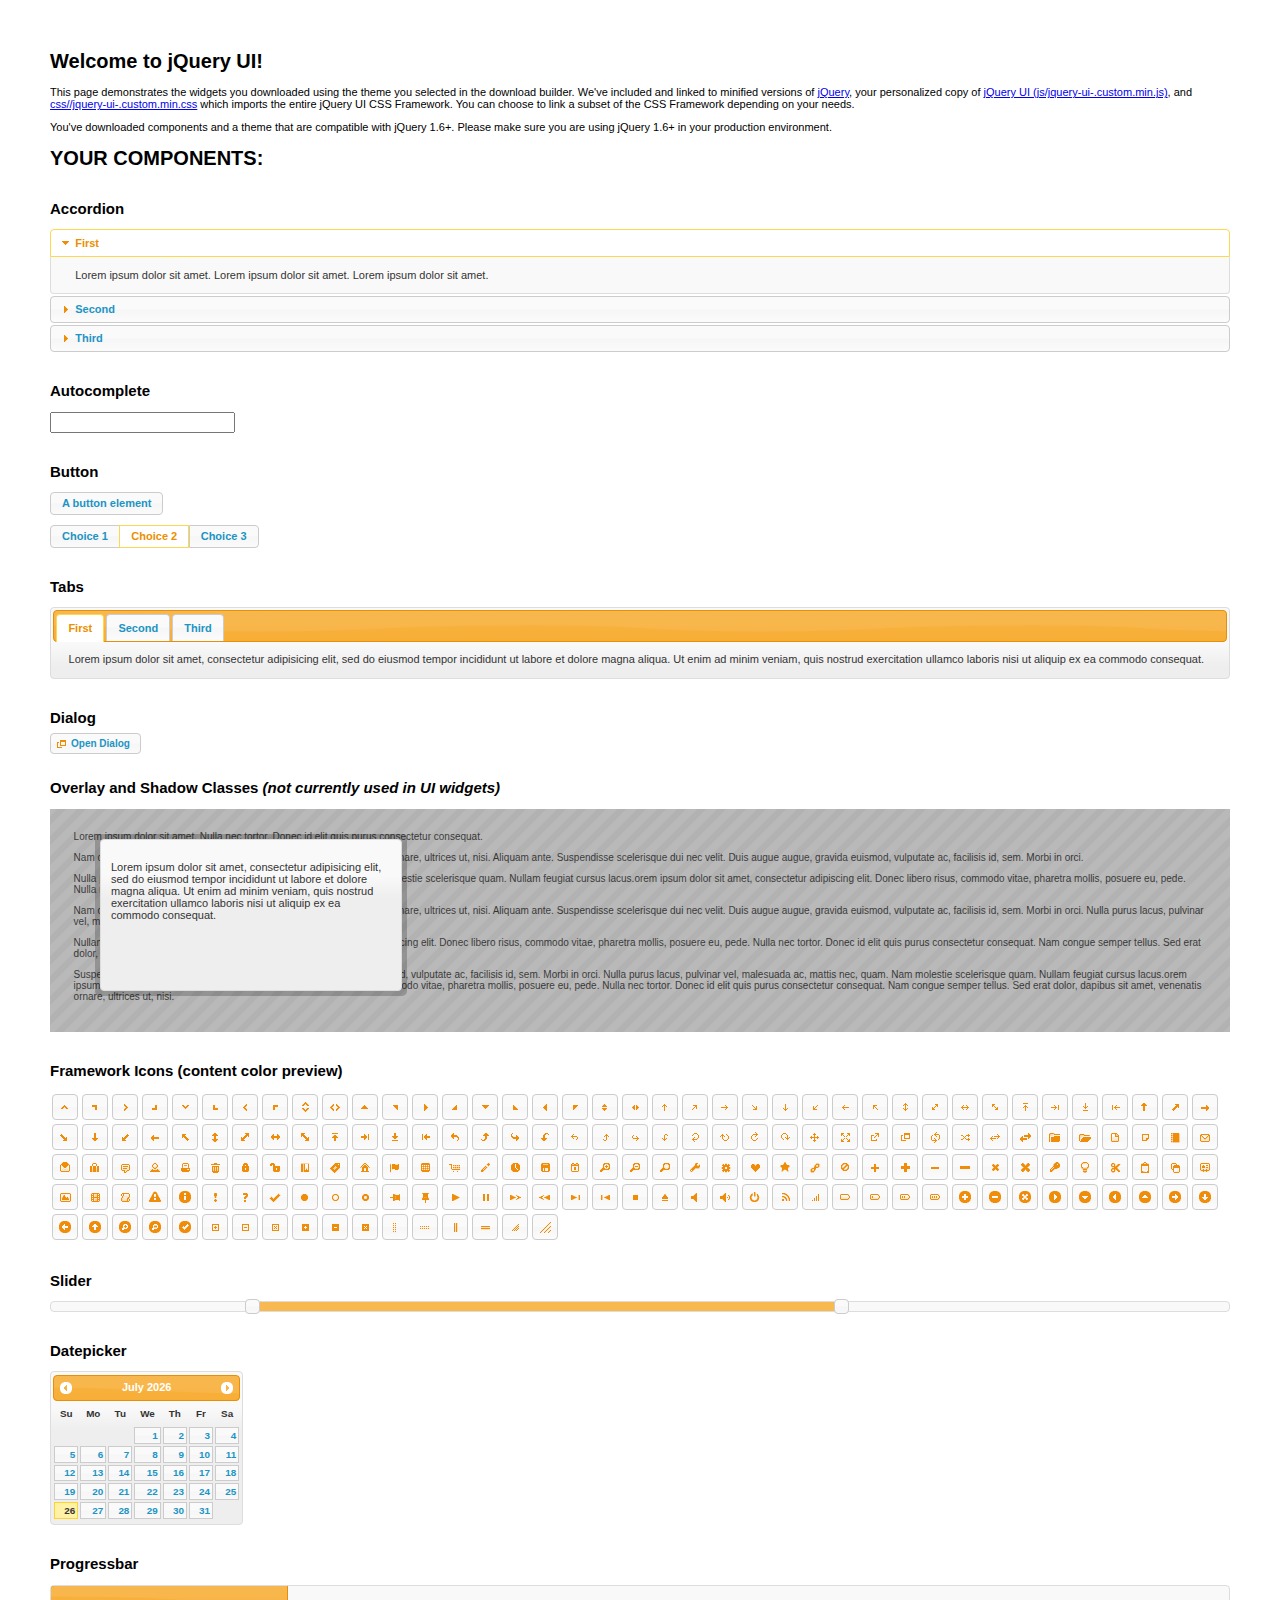
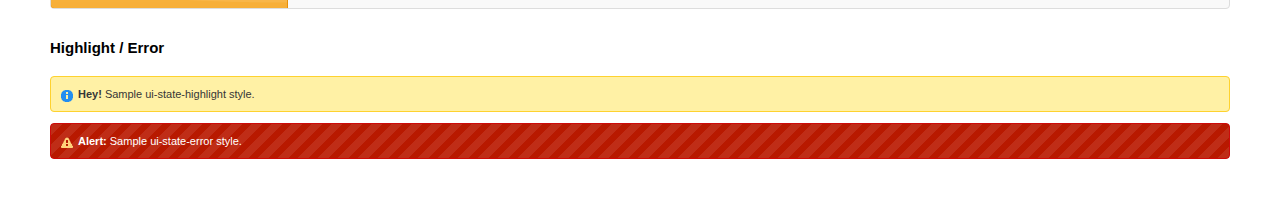
<file: jquery-ui-1.10.3.custom/index.html>
<!doctype html>
<html lang="us">
<head>
	<meta charset="utf-8">
	<title>jQuery UI Example Page</title>
	<link href="css/ui-lightness/jquery-ui-1.10.3.custom.css" rel="stylesheet">
	<script src="js/jquery-1.9.1.js"></script>
	<script src="js/jquery-ui-1.10.3.custom.js"></script>
	<script>
	$(function() {
		
		$( "#accordion" ).accordion();
		

		
		var availableTags = [
			"ActionScript",
			"AppleScript",
			"Asp",
			"BASIC",
			"C",
			"C++",
			"Clojure",
			"COBOL",
			"ColdFusion",
			"Erlang",
			"Fortran",
			"Groovy",
			"Haskell",
			"Java",
			"JavaScript",
			"Lisp",
			"Perl",
			"PHP",
			"Python",
			"Ruby",
			"Scala",
			"Scheme"
		];
		$( "#autocomplete" ).autocomplete({
			source: availableTags
		});
		

		
		$( "#button" ).button();
		$( "#radioset" ).buttonset();
		

		
		$( "#tabs" ).tabs();
		

		
		$( "#dialog" ).dialog({
			autoOpen: false,
			width: 400,
			buttons: [
				{
					text: "Ok",
					click: function() {
						$( this ).dialog( "close" );
					}
				},
				{
					text: "Cancel",
					click: function() {
						$( this ).dialog( "close" );
					}
				}
			]
		});

		// Link to open the dialog
		$( "#dialog-link" ).click(function( event ) {
			$( "#dialog" ).dialog( "open" );
			event.preventDefault();
		});
		

		
		$( "#datepicker" ).datepicker({
			inline: true
		});
		

		
		$( "#slider" ).slider({
			range: true,
			values: [ 17, 67 ]
		});
		

		
		$( "#progressbar" ).progressbar({
			value: 20
		});
		

		// Hover states on the static widgets
		$( "#dialog-link, #icons li" ).hover(
			function() {
				$( this ).addClass( "ui-state-hover" );
			},
			function() {
				$( this ).removeClass( "ui-state-hover" );
			}
		);
	});
	</script>
	<style>
	body{
		font: 62.5% "Trebuchet MS", sans-serif;
		margin: 50px;
	}
	.demoHeaders {
		margin-top: 2em;
	}
	#dialog-link {
		padding: .4em 1em .4em 20px;
		text-decoration: none;
		position: relative;
	}
	#dialog-link span.ui-icon {
		margin: 0 5px 0 0;
		position: absolute;
		left: .2em;
		top: 50%;
		margin-top: -8px;
	}
	#icons {
		margin: 0;
		padding: 0;
	}
	#icons li {
		margin: 2px;
		position: relative;
		padding: 4px 0;
		cursor: pointer;
		float: left;
		list-style: none;
	}
	#icons span.ui-icon {
		float: left;
		margin: 0 4px;
	}
	.fakewindowcontain .ui-widget-overlay {
		position: absolute;
	}
	</style>
</head>
<body>

<h1>Welcome to jQuery UI!</h1>

<div class="ui-widget">
	<p>This page demonstrates the widgets you downloaded using the theme you selected in the download builder. We've included and linked to minified versions of <a href="js/jquery-1.9.1.js">jQuery</a>, your personalized copy of <a href="js/jquery-ui-.custom.min.js">jQuery UI (js/jquery-ui-.custom.min.js)</a>, and <a href="css//jquery-ui-.custom.min.css">css//jquery-ui-.custom.min.css</a> which imports the entire jQuery UI CSS Framework. You can choose to link a subset of the CSS Framework depending on your needs. </p>
	<p>You've downloaded components and a theme that are compatible with jQuery 1.6+. Please make sure you are using jQuery 1.6+ in your production environment.</p>
</div>

<h1>YOUR COMPONENTS:</h1>


<!-- Accordion -->
<h2 class="demoHeaders">Accordion</h2>
<div id="accordion">
	<h3>First</h3>
	<div>Lorem ipsum dolor sit amet. Lorem ipsum dolor sit amet. Lorem ipsum dolor sit amet.</div>
	<h3>Second</h3>
	<div>Phasellus mattis tincidunt nibh.</div>
	<h3>Third</h3>
	<div>Nam dui erat, auctor a, dignissim quis.</div>
</div>



<!-- Autocomplete -->
<h2 class="demoHeaders">Autocomplete</h2>
<div>
	<input id="autocomplete" title="type &quot;a&quot;">
</div>



<!-- Button -->
<h2 class="demoHeaders">Button</h2>
<button id="button">A button element</button>
<form style="margin-top: 1em;">
	<div id="radioset">
		<input type="radio" id="radio1" name="radio"><label for="radio1">Choice 1</label>
		<input type="radio" id="radio2" name="radio" checked="checked"><label for="radio2">Choice 2</label>
		<input type="radio" id="radio3" name="radio"><label for="radio3">Choice 3</label>
	</div>
</form>



<!-- Tabs -->
<h2 class="demoHeaders">Tabs</h2>
<div id="tabs">
	<ul>
		<li><a href="#tabs-1">First</a></li>
		<li><a href="#tabs-2">Second</a></li>
		<li><a href="#tabs-3">Third</a></li>
	</ul>
	<div id="tabs-1">Lorem ipsum dolor sit amet, consectetur adipisicing elit, sed do eiusmod tempor incididunt ut labore et dolore magna aliqua. Ut enim ad minim veniam, quis nostrud exercitation ullamco laboris nisi ut aliquip ex ea commodo consequat.</div>
	<div id="tabs-2">Phasellus mattis tincidunt nibh. Cras orci urna, blandit id, pretium vel, aliquet ornare, felis. Maecenas scelerisque sem non nisl. Fusce sed lorem in enim dictum bibendum.</div>
	<div id="tabs-3">Nam dui erat, auctor a, dignissim quis, sollicitudin eu, felis. Pellentesque nisi urna, interdum eget, sagittis et, consequat vestibulum, lacus. Mauris porttitor ullamcorper augue.</div>
</div>



<!-- Dialog NOTE: Dialog is not generated by UI in this demo so it can be visually styled in themeroller-->
<h2 class="demoHeaders">Dialog</h2>
<p><a href="#" id="dialog-link" class="ui-state-default ui-corner-all"><span class="ui-icon ui-icon-newwin"></span>Open Dialog</a></p>

<h2 class="demoHeaders">Overlay and Shadow Classes <em>(not currently used in UI widgets)</em></h2>
<div style="position: relative; width: 96%; height: 200px; padding:1% 2%; overflow:hidden;" class="fakewindowcontain">
	<p>Lorem ipsum dolor sit amet,  Nulla nec tortor. Donec id elit quis purus consectetur consequat. </p><p>Nam congue semper tellus. Sed erat dolor, dapibus sit amet, venenatis ornare, ultrices ut, nisi. Aliquam ante. Suspendisse scelerisque dui nec velit. Duis augue augue, gravida euismod, vulputate ac, facilisis id, sem. Morbi in orci. </p><p>Nulla purus lacus, pulvinar vel, malesuada ac, mattis nec, quam. Nam molestie scelerisque quam. Nullam feugiat cursus lacus.orem ipsum dolor sit amet, consectetur adipiscing elit. Donec libero risus, commodo vitae, pharetra mollis, posuere eu, pede. Nulla nec tortor. Donec id elit quis purus consectetur consequat. </p><p>Nam congue semper tellus. Sed erat dolor, dapibus sit amet, venenatis ornare, ultrices ut, nisi. Aliquam ante. Suspendisse scelerisque dui nec velit. Duis augue augue, gravida euismod, vulputate ac, facilisis id, sem. Morbi in orci. Nulla purus lacus, pulvinar vel, malesuada ac, mattis nec, quam. Nam molestie scelerisque quam. </p><p>Nullam feugiat cursus lacus.orem ipsum dolor sit amet, consectetur adipiscing elit. Donec libero risus, commodo vitae, pharetra mollis, posuere eu, pede. Nulla nec tortor. Donec id elit quis purus consectetur consequat. Nam congue semper tellus. Sed erat dolor, dapibus sit amet, venenatis ornare, ultrices ut, nisi. Aliquam ante. </p><p>Suspendisse scelerisque dui nec velit. Duis augue augue, gravida euismod, vulputate ac, facilisis id, sem. Morbi in orci. Nulla purus lacus, pulvinar vel, malesuada ac, mattis nec, quam. Nam molestie scelerisque quam. Nullam feugiat cursus lacus.orem ipsum dolor sit amet, consectetur adipiscing elit. Donec libero risus, commodo vitae, pharetra mollis, posuere eu, pede. Nulla nec tortor. Donec id elit quis purus consectetur consequat. Nam congue semper tellus. Sed erat dolor, dapibus sit amet, venenatis ornare, ultrices ut, nisi. </p>

	<!-- ui-dialog -->
	<div class="ui-overlay"><div class="ui-widget-overlay"></div><div class="ui-widget-shadow ui-corner-all" style="width: 302px; height: 152px; position: absolute; left: 50px; top: 30px;"></div></div>
	<div style="position: absolute; width: 280px; height: 130px;left: 50px; top: 30px; padding: 10px;" class="ui-widget ui-widget-content ui-corner-all">
		<div class="ui-dialog-content ui-widget-content" style="background: none; border: 0;">
			<p>Lorem ipsum dolor sit amet, consectetur adipisicing elit, sed do eiusmod tempor incididunt ut labore et dolore magna aliqua. Ut enim ad minim veniam, quis nostrud exercitation ullamco laboris nisi ut aliquip ex ea commodo consequat.</p>
		</div>
	</div>

</div>

<!-- ui-dialog -->
<div id="dialog" title="Dialog Title">
	<p>Lorem ipsum dolor sit amet, consectetur adipisicing elit, sed do eiusmod tempor incididunt ut labore et dolore magna aliqua. Ut enim ad minim veniam, quis nostrud exercitation ullamco laboris nisi ut aliquip ex ea commodo consequat.</p>
</div>



<h2 class="demoHeaders">Framework Icons (content color preview)</h2>
<ul id="icons" class="ui-widget ui-helper-clearfix">
	<li class="ui-state-default ui-corner-all" title=".ui-icon-carat-1-n"><span class="ui-icon ui-icon-carat-1-n"></span></li>
	<li class="ui-state-default ui-corner-all" title=".ui-icon-carat-1-ne"><span class="ui-icon ui-icon-carat-1-ne"></span></li>
	<li class="ui-state-default ui-corner-all" title=".ui-icon-carat-1-e"><span class="ui-icon ui-icon-carat-1-e"></span></li>
	<li class="ui-state-default ui-corner-all" title=".ui-icon-carat-1-se"><span class="ui-icon ui-icon-carat-1-se"></span></li>
	<li class="ui-state-default ui-corner-all" title=".ui-icon-carat-1-s"><span class="ui-icon ui-icon-carat-1-s"></span></li>
	<li class="ui-state-default ui-corner-all" title=".ui-icon-carat-1-sw"><span class="ui-icon ui-icon-carat-1-sw"></span></li>
	<li class="ui-state-default ui-corner-all" title=".ui-icon-carat-1-w"><span class="ui-icon ui-icon-carat-1-w"></span></li>
	<li class="ui-state-default ui-corner-all" title=".ui-icon-carat-1-nw"><span class="ui-icon ui-icon-carat-1-nw"></span></li>
	<li class="ui-state-default ui-corner-all" title=".ui-icon-carat-2-n-s"><span class="ui-icon ui-icon-carat-2-n-s"></span></li>
	<li class="ui-state-default ui-corner-all" title=".ui-icon-carat-2-e-w"><span class="ui-icon ui-icon-carat-2-e-w"></span></li>
	<li class="ui-state-default ui-corner-all" title=".ui-icon-triangle-1-n"><span class="ui-icon ui-icon-triangle-1-n"></span></li>
	<li class="ui-state-default ui-corner-all" title=".ui-icon-triangle-1-ne"><span class="ui-icon ui-icon-triangle-1-ne"></span></li>
	<li class="ui-state-default ui-corner-all" title=".ui-icon-triangle-1-e"><span class="ui-icon ui-icon-triangle-1-e"></span></li>
	<li class="ui-state-default ui-corner-all" title=".ui-icon-triangle-1-se"><span class="ui-icon ui-icon-triangle-1-se"></span></li>
	<li class="ui-state-default ui-corner-all" title=".ui-icon-triangle-1-s"><span class="ui-icon ui-icon-triangle-1-s"></span></li>
	<li class="ui-state-default ui-corner-all" title=".ui-icon-triangle-1-sw"><span class="ui-icon ui-icon-triangle-1-sw"></span></li>
	<li class="ui-state-default ui-corner-all" title=".ui-icon-triangle-1-w"><span class="ui-icon ui-icon-triangle-1-w"></span></li>
	<li class="ui-state-default ui-corner-all" title=".ui-icon-triangle-1-nw"><span class="ui-icon ui-icon-triangle-1-nw"></span></li>
	<li class="ui-state-default ui-corner-all" title=".ui-icon-triangle-2-n-s"><span class="ui-icon ui-icon-triangle-2-n-s"></span></li>
	<li class="ui-state-default ui-corner-all" title=".ui-icon-triangle-2-e-w"><span class="ui-icon ui-icon-triangle-2-e-w"></span></li>
	<li class="ui-state-default ui-corner-all" title=".ui-icon-arrow-1-n"><span class="ui-icon ui-icon-arrow-1-n"></span></li>
	<li class="ui-state-default ui-corner-all" title=".ui-icon-arrow-1-ne"><span class="ui-icon ui-icon-arrow-1-ne"></span></li>
	<li class="ui-state-default ui-corner-all" title=".ui-icon-arrow-1-e"><span class="ui-icon ui-icon-arrow-1-e"></span></li>
	<li class="ui-state-default ui-corner-all" title=".ui-icon-arrow-1-se"><span class="ui-icon ui-icon-arrow-1-se"></span></li>
	<li class="ui-state-default ui-corner-all" title=".ui-icon-arrow-1-s"><span class="ui-icon ui-icon-arrow-1-s"></span></li>
	<li class="ui-state-default ui-corner-all" title=".ui-icon-arrow-1-sw"><span class="ui-icon ui-icon-arrow-1-sw"></span></li>
	<li class="ui-state-default ui-corner-all" title=".ui-icon-arrow-1-w"><span class="ui-icon ui-icon-arrow-1-w"></span></li>
	<li class="ui-state-default ui-corner-all" title=".ui-icon-arrow-1-nw"><span class="ui-icon ui-icon-arrow-1-nw"></span></li>
	<li class="ui-state-default ui-corner-all" title=".ui-icon-arrow-2-n-s"><span class="ui-icon ui-icon-arrow-2-n-s"></span></li>
	<li class="ui-state-default ui-corner-all" title=".ui-icon-arrow-2-ne-sw"><span class="ui-icon ui-icon-arrow-2-ne-sw"></span></li>
	<li class="ui-state-default ui-corner-all" title=".ui-icon-arrow-2-e-w"><span class="ui-icon ui-icon-arrow-2-e-w"></span></li>
	<li class="ui-state-default ui-corner-all" title=".ui-icon-arrow-2-se-nw"><span class="ui-icon ui-icon-arrow-2-se-nw"></span></li>
	<li class="ui-state-default ui-corner-all" title=".ui-icon-arrowstop-1-n"><span class="ui-icon ui-icon-arrowstop-1-n"></span></li>
	<li class="ui-state-default ui-corner-all" title=".ui-icon-arrowstop-1-e"><span class="ui-icon ui-icon-arrowstop-1-e"></span></li>
	<li class="ui-state-default ui-corner-all" title=".ui-icon-arrowstop-1-s"><span class="ui-icon ui-icon-arrowstop-1-s"></span></li>
	<li class="ui-state-default ui-corner-all" title=".ui-icon-arrowstop-1-w"><span class="ui-icon ui-icon-arrowstop-1-w"></span></li>
	<li class="ui-state-default ui-corner-all" title=".ui-icon-arrowthick-1-n"><span class="ui-icon ui-icon-arrowthick-1-n"></span></li>
	<li class="ui-state-default ui-corner-all" title=".ui-icon-arrowthick-1-ne"><span class="ui-icon ui-icon-arrowthick-1-ne"></span></li>
	<li class="ui-state-default ui-corner-all" title=".ui-icon-arrowthick-1-e"><span class="ui-icon ui-icon-arrowthick-1-e"></span></li>
	<li class="ui-state-default ui-corner-all" title=".ui-icon-arrowthick-1-se"><span class="ui-icon ui-icon-arrowthick-1-se"></span></li>
	<li class="ui-state-default ui-corner-all" title=".ui-icon-arrowthick-1-s"><span class="ui-icon ui-icon-arrowthick-1-s"></span></li>
	<li class="ui-state-default ui-corner-all" title=".ui-icon-arrowthick-1-sw"><span class="ui-icon ui-icon-arrowthick-1-sw"></span></li>
	<li class="ui-state-default ui-corner-all" title=".ui-icon-arrowthick-1-w"><span class="ui-icon ui-icon-arrowthick-1-w"></span></li>
	<li class="ui-state-default ui-corner-all" title=".ui-icon-arrowthick-1-nw"><span class="ui-icon ui-icon-arrowthick-1-nw"></span></li>
	<li class="ui-state-default ui-corner-all" title=".ui-icon-arrowthick-2-n-s"><span class="ui-icon ui-icon-arrowthick-2-n-s"></span></li>
	<li class="ui-state-default ui-corner-all" title=".ui-icon-arrowthick-2-ne-sw"><span class="ui-icon ui-icon-arrowthick-2-ne-sw"></span></li>
	<li class="ui-state-default ui-corner-all" title=".ui-icon-arrowthick-2-e-w"><span class="ui-icon ui-icon-arrowthick-2-e-w"></span></li>
	<li class="ui-state-default ui-corner-all" title=".ui-icon-arrowthick-2-se-nw"><span class="ui-icon ui-icon-arrowthick-2-se-nw"></span></li>
	<li class="ui-state-default ui-corner-all" title=".ui-icon-arrowthickstop-1-n"><span class="ui-icon ui-icon-arrowthickstop-1-n"></span></li>
	<li class="ui-state-default ui-corner-all" title=".ui-icon-arrowthickstop-1-e"><span class="ui-icon ui-icon-arrowthickstop-1-e"></span></li>
	<li class="ui-state-default ui-corner-all" title=".ui-icon-arrowthickstop-1-s"><span class="ui-icon ui-icon-arrowthickstop-1-s"></span></li>
	<li class="ui-state-default ui-corner-all" title=".ui-icon-arrowthickstop-1-w"><span class="ui-icon ui-icon-arrowthickstop-1-w"></span></li>
	<li class="ui-state-default ui-corner-all" title=".ui-icon-arrowreturnthick-1-w"><span class="ui-icon ui-icon-arrowreturnthick-1-w"></span></li>
	<li class="ui-state-default ui-corner-all" title=".ui-icon-arrowreturnthick-1-n"><span class="ui-icon ui-icon-arrowreturnthick-1-n"></span></li>
	<li class="ui-state-default ui-corner-all" title=".ui-icon-arrowreturnthick-1-e"><span class="ui-icon ui-icon-arrowreturnthick-1-e"></span></li>
	<li class="ui-state-default ui-corner-all" title=".ui-icon-arrowreturnthick-1-s"><span class="ui-icon ui-icon-arrowreturnthick-1-s"></span></li>
	<li class="ui-state-default ui-corner-all" title=".ui-icon-arrowreturn-1-w"><span class="ui-icon ui-icon-arrowreturn-1-w"></span></li>
	<li class="ui-state-default ui-corner-all" title=".ui-icon-arrowreturn-1-n"><span class="ui-icon ui-icon-arrowreturn-1-n"></span></li>
	<li class="ui-state-default ui-corner-all" title=".ui-icon-arrowreturn-1-e"><span class="ui-icon ui-icon-arrowreturn-1-e"></span></li>
	<li class="ui-state-default ui-corner-all" title=".ui-icon-arrowreturn-1-s"><span class="ui-icon ui-icon-arrowreturn-1-s"></span></li>
	<li class="ui-state-default ui-corner-all" title=".ui-icon-arrowrefresh-1-w"><span class="ui-icon ui-icon-arrowrefresh-1-w"></span></li>
	<li class="ui-state-default ui-corner-all" title=".ui-icon-arrowrefresh-1-n"><span class="ui-icon ui-icon-arrowrefresh-1-n"></span></li>
	<li class="ui-state-default ui-corner-all" title=".ui-icon-arrowrefresh-1-e"><span class="ui-icon ui-icon-arrowrefresh-1-e"></span></li>
	<li class="ui-state-default ui-corner-all" title=".ui-icon-arrowrefresh-1-s"><span class="ui-icon ui-icon-arrowrefresh-1-s"></span></li>
	<li class="ui-state-default ui-corner-all" title=".ui-icon-arrow-4"><span class="ui-icon ui-icon-arrow-4"></span></li>
	<li class="ui-state-default ui-corner-all" title=".ui-icon-arrow-4-diag"><span class="ui-icon ui-icon-arrow-4-diag"></span></li>
	<li class="ui-state-default ui-corner-all" title=".ui-icon-extlink"><span class="ui-icon ui-icon-extlink"></span></li>
	<li class="ui-state-default ui-corner-all" title=".ui-icon-newwin"><span class="ui-icon ui-icon-newwin"></span></li>
	<li class="ui-state-default ui-corner-all" title=".ui-icon-refresh"><span class="ui-icon ui-icon-refresh"></span></li>
	<li class="ui-state-default ui-corner-all" title=".ui-icon-shuffle"><span class="ui-icon ui-icon-shuffle"></span></li>
	<li class="ui-state-default ui-corner-all" title=".ui-icon-transfer-e-w"><span class="ui-icon ui-icon-transfer-e-w"></span></li>
	<li class="ui-state-default ui-corner-all" title=".ui-icon-transferthick-e-w"><span class="ui-icon ui-icon-transferthick-e-w"></span></li>
	<li class="ui-state-default ui-corner-all" title=".ui-icon-folder-collapsed"><span class="ui-icon ui-icon-folder-collapsed"></span></li>
	<li class="ui-state-default ui-corner-all" title=".ui-icon-folder-open"><span class="ui-icon ui-icon-folder-open"></span></li>
	<li class="ui-state-default ui-corner-all" title=".ui-icon-document"><span class="ui-icon ui-icon-document"></span></li>
	<li class="ui-state-default ui-corner-all" title=".ui-icon-document-b"><span class="ui-icon ui-icon-document-b"></span></li>
	<li class="ui-state-default ui-corner-all" title=".ui-icon-note"><span class="ui-icon ui-icon-note"></span></li>
	<li class="ui-state-default ui-corner-all" title=".ui-icon-mail-closed"><span class="ui-icon ui-icon-mail-closed"></span></li>
	<li class="ui-state-default ui-corner-all" title=".ui-icon-mail-open"><span class="ui-icon ui-icon-mail-open"></span></li>
	<li class="ui-state-default ui-corner-all" title=".ui-icon-suitcase"><span class="ui-icon ui-icon-suitcase"></span></li>
	<li class="ui-state-default ui-corner-all" title=".ui-icon-comment"><span class="ui-icon ui-icon-comment"></span></li>
	<li class="ui-state-default ui-corner-all" title=".ui-icon-person"><span class="ui-icon ui-icon-person"></span></li>
	<li class="ui-state-default ui-corner-all" title=".ui-icon-print"><span class="ui-icon ui-icon-print"></span></li>
	<li class="ui-state-default ui-corner-all" title=".ui-icon-trash"><span class="ui-icon ui-icon-trash"></span></li>
	<li class="ui-state-default ui-corner-all" title=".ui-icon-locked"><span class="ui-icon ui-icon-locked"></span></li>
	<li class="ui-state-default ui-corner-all" title=".ui-icon-unlocked"><span class="ui-icon ui-icon-unlocked"></span></li>
	<li class="ui-state-default ui-corner-all" title=".ui-icon-bookmark"><span class="ui-icon ui-icon-bookmark"></span></li>
	<li class="ui-state-default ui-corner-all" title=".ui-icon-tag"><span class="ui-icon ui-icon-tag"></span></li>
	<li class="ui-state-default ui-corner-all" title=".ui-icon-home"><span class="ui-icon ui-icon-home"></span></li>
	<li class="ui-state-default ui-corner-all" title=".ui-icon-flag"><span class="ui-icon ui-icon-flag"></span></li>
	<li class="ui-state-default ui-corner-all" title=".ui-icon-calculator"><span class="ui-icon ui-icon-calculator"></span></li>
	<li class="ui-state-default ui-corner-all" title=".ui-icon-cart"><span class="ui-icon ui-icon-cart"></span></li>
	<li class="ui-state-default ui-corner-all" title=".ui-icon-pencil"><span class="ui-icon ui-icon-pencil"></span></li>
	<li class="ui-state-default ui-corner-all" title=".ui-icon-clock"><span class="ui-icon ui-icon-clock"></span></li>
	<li class="ui-state-default ui-corner-all" title=".ui-icon-disk"><span class="ui-icon ui-icon-disk"></span></li>
	<li class="ui-state-default ui-corner-all" title=".ui-icon-calendar"><span class="ui-icon ui-icon-calendar"></span></li>
	<li class="ui-state-default ui-corner-all" title=".ui-icon-zoomin"><span class="ui-icon ui-icon-zoomin"></span></li>
	<li class="ui-state-default ui-corner-all" title=".ui-icon-zoomout"><span class="ui-icon ui-icon-zoomout"></span></li>
	<li class="ui-state-default ui-corner-all" title=".ui-icon-search"><span class="ui-icon ui-icon-search"></span></li>
	<li class="ui-state-default ui-corner-all" title=".ui-icon-wrench"><span class="ui-icon ui-icon-wrench"></span></li>
	<li class="ui-state-default ui-corner-all" title=".ui-icon-gear"><span class="ui-icon ui-icon-gear"></span></li>
	<li class="ui-state-default ui-corner-all" title=".ui-icon-heart"><span class="ui-icon ui-icon-heart"></span></li>
	<li class="ui-state-default ui-corner-all" title=".ui-icon-star"><span class="ui-icon ui-icon-star"></span></li>
	<li class="ui-state-default ui-corner-all" title=".ui-icon-link"><span class="ui-icon ui-icon-link"></span></li>
	<li class="ui-state-default ui-corner-all" title=".ui-icon-cancel"><span class="ui-icon ui-icon-cancel"></span></li>
	<li class="ui-state-default ui-corner-all" title=".ui-icon-plus"><span class="ui-icon ui-icon-plus"></span></li>
	<li class="ui-state-default ui-corner-all" title=".ui-icon-plusthick"><span class="ui-icon ui-icon-plusthick"></span></li>
	<li class="ui-state-default ui-corner-all" title=".ui-icon-minus"><span class="ui-icon ui-icon-minus"></span></li>
	<li class="ui-state-default ui-corner-all" title=".ui-icon-minusthick"><span class="ui-icon ui-icon-minusthick"></span></li>
	<li class="ui-state-default ui-corner-all" title=".ui-icon-close"><span class="ui-icon ui-icon-close"></span></li>
	<li class="ui-state-default ui-corner-all" title=".ui-icon-closethick"><span class="ui-icon ui-icon-closethick"></span></li>
	<li class="ui-state-default ui-corner-all" title=".ui-icon-key"><span class="ui-icon ui-icon-key"></span></li>
	<li class="ui-state-default ui-corner-all" title=".ui-icon-lightbulb"><span class="ui-icon ui-icon-lightbulb"></span></li>
	<li class="ui-state-default ui-corner-all" title=".ui-icon-scissors"><span class="ui-icon ui-icon-scissors"></span></li>
	<li class="ui-state-default ui-corner-all" title=".ui-icon-clipboard"><span class="ui-icon ui-icon-clipboard"></span></li>
	<li class="ui-state-default ui-corner-all" title=".ui-icon-copy"><span class="ui-icon ui-icon-copy"></span></li>
	<li class="ui-state-default ui-corner-all" title=".ui-icon-contact"><span class="ui-icon ui-icon-contact"></span></li>
	<li class="ui-state-default ui-corner-all" title=".ui-icon-image"><span class="ui-icon ui-icon-image"></span></li>
	<li class="ui-state-default ui-corner-all" title=".ui-icon-video"><span class="ui-icon ui-icon-video"></span></li>
	<li class="ui-state-default ui-corner-all" title=".ui-icon-script"><span class="ui-icon ui-icon-script"></span></li>
	<li class="ui-state-default ui-corner-all" title=".ui-icon-alert"><span class="ui-icon ui-icon-alert"></span></li>
	<li class="ui-state-default ui-corner-all" title=".ui-icon-info"><span class="ui-icon ui-icon-info"></span></li>
	<li class="ui-state-default ui-corner-all" title=".ui-icon-notice"><span class="ui-icon ui-icon-notice"></span></li>
	<li class="ui-state-default ui-corner-all" title=".ui-icon-help"><span class="ui-icon ui-icon-help"></span></li>
	<li class="ui-state-default ui-corner-all" title=".ui-icon-check"><span class="ui-icon ui-icon-check"></span></li>
	<li class="ui-state-default ui-corner-all" title=".ui-icon-bullet"><span class="ui-icon ui-icon-bullet"></span></li>
	<li class="ui-state-default ui-corner-all" title=".ui-icon-radio-off"><span class="ui-icon ui-icon-radio-off"></span></li>
	<li class="ui-state-default ui-corner-all" title=".ui-icon-radio-on"><span class="ui-icon ui-icon-radio-on"></span></li>
	<li class="ui-state-default ui-corner-all" title=".ui-icon-pin-w"><span class="ui-icon ui-icon-pin-w"></span></li>
	<li class="ui-state-default ui-corner-all" title=".ui-icon-pin-s"><span class="ui-icon ui-icon-pin-s"></span></li>
	<li class="ui-state-default ui-corner-all" title=".ui-icon-play"><span class="ui-icon ui-icon-play"></span></li>
	<li class="ui-state-default ui-corner-all" title=".ui-icon-pause"><span class="ui-icon ui-icon-pause"></span></li>
	<li class="ui-state-default ui-corner-all" title=".ui-icon-seek-next"><span class="ui-icon ui-icon-seek-next"></span></li>
	<li class="ui-state-default ui-corner-all" title=".ui-icon-seek-prev"><span class="ui-icon ui-icon-seek-prev"></span></li>
	<li class="ui-state-default ui-corner-all" title=".ui-icon-seek-end"><span class="ui-icon ui-icon-seek-end"></span></li>
	<li class="ui-state-default ui-corner-all" title=".ui-icon-seek-first"><span class="ui-icon ui-icon-seek-first"></span></li>
	<li class="ui-state-default ui-corner-all" title=".ui-icon-stop"><span class="ui-icon ui-icon-stop"></span></li>
	<li class="ui-state-default ui-corner-all" title=".ui-icon-eject"><span class="ui-icon ui-icon-eject"></span></li>
	<li class="ui-state-default ui-corner-all" title=".ui-icon-volume-off"><span class="ui-icon ui-icon-volume-off"></span></li>
	<li class="ui-state-default ui-corner-all" title=".ui-icon-volume-on"><span class="ui-icon ui-icon-volume-on"></span></li>
	<li class="ui-state-default ui-corner-all" title=".ui-icon-power"><span class="ui-icon ui-icon-power"></span></li>
	<li class="ui-state-default ui-corner-all" title=".ui-icon-signal-diag"><span class="ui-icon ui-icon-signal-diag"></span></li>
	<li class="ui-state-default ui-corner-all" title=".ui-icon-signal"><span class="ui-icon ui-icon-signal"></span></li>
	<li class="ui-state-default ui-corner-all" title=".ui-icon-battery-0"><span class="ui-icon ui-icon-battery-0"></span></li>
	<li class="ui-state-default ui-corner-all" title=".ui-icon-battery-1"><span class="ui-icon ui-icon-battery-1"></span></li>
	<li class="ui-state-default ui-corner-all" title=".ui-icon-battery-2"><span class="ui-icon ui-icon-battery-2"></span></li>
	<li class="ui-state-default ui-corner-all" title=".ui-icon-battery-3"><span class="ui-icon ui-icon-battery-3"></span></li>
	<li class="ui-state-default ui-corner-all" title=".ui-icon-circle-plus"><span class="ui-icon ui-icon-circle-plus"></span></li>
	<li class="ui-state-default ui-corner-all" title=".ui-icon-circle-minus"><span class="ui-icon ui-icon-circle-minus"></span></li>
	<li class="ui-state-default ui-corner-all" title=".ui-icon-circle-close"><span class="ui-icon ui-icon-circle-close"></span></li>
	<li class="ui-state-default ui-corner-all" title=".ui-icon-circle-triangle-e"><span class="ui-icon ui-icon-circle-triangle-e"></span></li>
	<li class="ui-state-default ui-corner-all" title=".ui-icon-circle-triangle-s"><span class="ui-icon ui-icon-circle-triangle-s"></span></li>
	<li class="ui-state-default ui-corner-all" title=".ui-icon-circle-triangle-w"><span class="ui-icon ui-icon-circle-triangle-w"></span></li>
	<li class="ui-state-default ui-corner-all" title=".ui-icon-circle-triangle-n"><span class="ui-icon ui-icon-circle-triangle-n"></span></li>
	<li class="ui-state-default ui-corner-all" title=".ui-icon-circle-arrow-e"><span class="ui-icon ui-icon-circle-arrow-e"></span></li>
	<li class="ui-state-default ui-corner-all" title=".ui-icon-circle-arrow-s"><span class="ui-icon ui-icon-circle-arrow-s"></span></li>
	<li class="ui-state-default ui-corner-all" title=".ui-icon-circle-arrow-w"><span class="ui-icon ui-icon-circle-arrow-w"></span></li>
	<li class="ui-state-default ui-corner-all" title=".ui-icon-circle-arrow-n"><span class="ui-icon ui-icon-circle-arrow-n"></span></li>
	<li class="ui-state-default ui-corner-all" title=".ui-icon-circle-zoomin"><span class="ui-icon ui-icon-circle-zoomin"></span></li>
	<li class="ui-state-default ui-corner-all" title=".ui-icon-circle-zoomout"><span class="ui-icon ui-icon-circle-zoomout"></span></li>
	<li class="ui-state-default ui-corner-all" title=".ui-icon-circle-check"><span class="ui-icon ui-icon-circle-check"></span></li>
	<li class="ui-state-default ui-corner-all" title=".ui-icon-circlesmall-plus"><span class="ui-icon ui-icon-circlesmall-plus"></span></li>
	<li class="ui-state-default ui-corner-all" title=".ui-icon-circlesmall-minus"><span class="ui-icon ui-icon-circlesmall-minus"></span></li>
	<li class="ui-state-default ui-corner-all" title=".ui-icon-circlesmall-close"><span class="ui-icon ui-icon-circlesmall-close"></span></li>
	<li class="ui-state-default ui-corner-all" title=".ui-icon-squaresmall-plus"><span class="ui-icon ui-icon-squaresmall-plus"></span></li>
	<li class="ui-state-default ui-corner-all" title=".ui-icon-squaresmall-minus"><span class="ui-icon ui-icon-squaresmall-minus"></span></li>
	<li class="ui-state-default ui-corner-all" title=".ui-icon-squaresmall-close"><span class="ui-icon ui-icon-squaresmall-close"></span></li>
	<li class="ui-state-default ui-corner-all" title=".ui-icon-grip-dotted-vertical"><span class="ui-icon ui-icon-grip-dotted-vertical"></span></li>
	<li class="ui-state-default ui-corner-all" title=".ui-icon-grip-dotted-horizontal"><span class="ui-icon ui-icon-grip-dotted-horizontal"></span></li>
	<li class="ui-state-default ui-corner-all" title=".ui-icon-grip-solid-vertical"><span class="ui-icon ui-icon-grip-solid-vertical"></span></li>
	<li class="ui-state-default ui-corner-all" title=".ui-icon-grip-solid-horizontal"><span class="ui-icon ui-icon-grip-solid-horizontal"></span></li>
	<li class="ui-state-default ui-corner-all" title=".ui-icon-gripsmall-diagonal-se"><span class="ui-icon ui-icon-gripsmall-diagonal-se"></span></li>
	<li class="ui-state-default ui-corner-all" title=".ui-icon-grip-diagonal-se"><span class="ui-icon ui-icon-grip-diagonal-se"></span></li>
</ul>


<!-- Slider -->
<h2 class="demoHeaders">Slider</h2>
<div id="slider"></div>



<!-- Datepicker -->
<h2 class="demoHeaders">Datepicker</h2>
<div id="datepicker"></div>



<!-- Progressbar -->
<h2 class="demoHeaders">Progressbar</h2>
<div id="progressbar"></div>


<!-- Highlight / Error -->
<h2 class="demoHeaders">Highlight / Error</h2>
<div class="ui-widget">
	<div class="ui-state-highlight ui-corner-all" style="margin-top: 20px; padding: 0 .7em;">
		<p><span class="ui-icon ui-icon-info" style="float: left; margin-right: .3em;"></span>
		<strong>Hey!</strong> Sample ui-state-highlight style.</p>
	</div>
</div>
<br>
<div class="ui-widget">
	<div class="ui-state-error ui-corner-all" style="padding: 0 .7em;">
		<p><span class="ui-icon ui-icon-alert" style="float: left; margin-right: .3em;"></span>
		<strong>Alert:</strong> Sample ui-state-error style.</p>
	</div>
</div>

</body>
</html>
</file>
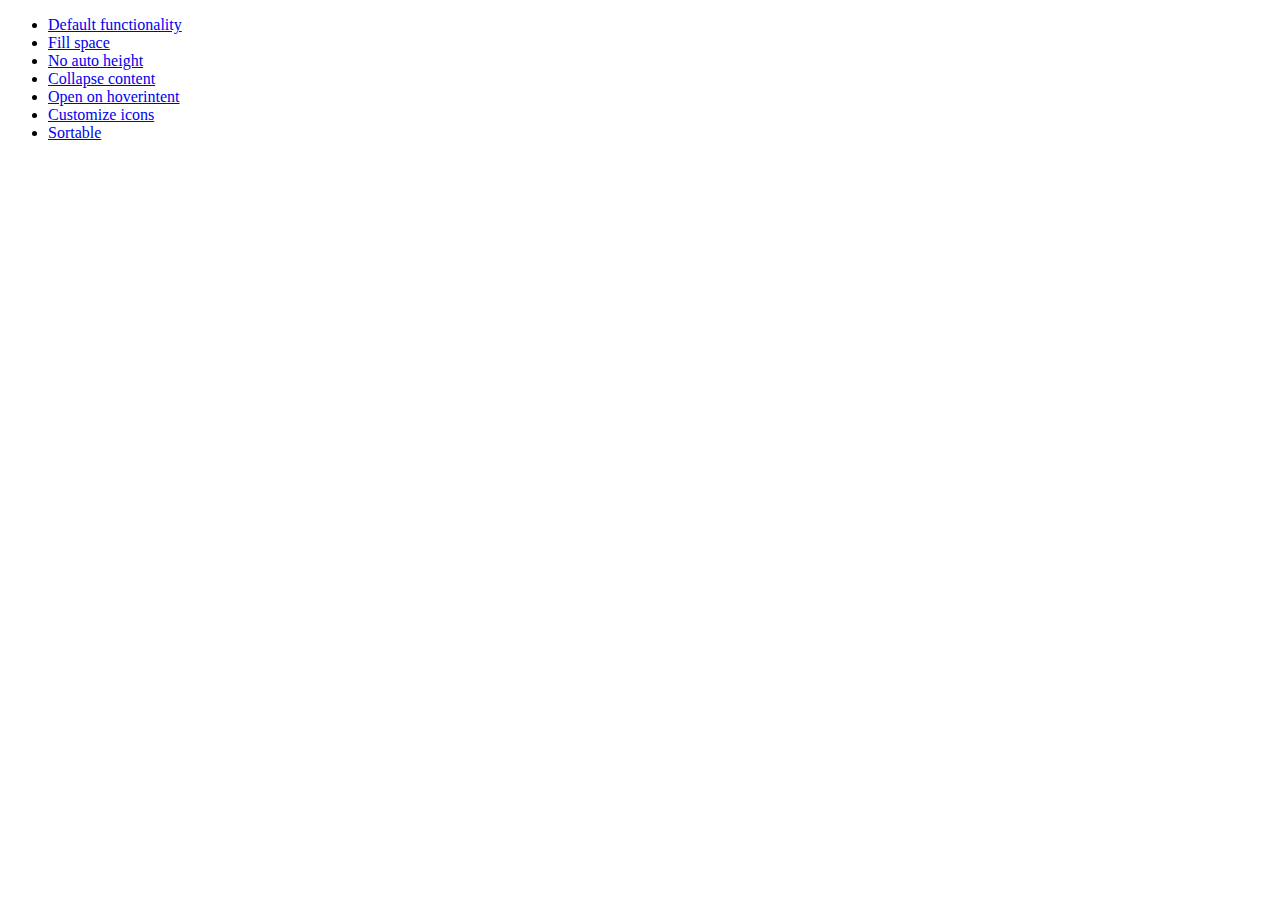
<file: jquery-ui-1.10.3.custom/development-bundle/demos/accordion/index.html>
<!doctype html>
<html lang="en">
<head>
	<meta charset="utf-8">
	<title>jQuery UI Accordion Demos</title>
</head>
<body>

<ul>
	<li><a href="default.html">Default functionality</a></li>
	<li><a href="fillspace.html">Fill space</a></li>
	<li><a href="no-auto-height.html">No auto height</a></li>
	<li><a href="collapsible.html">Collapse content</a></li>
	<li><a href="hoverintent.html">Open on hoverintent</a></li>
	<li><a href="custom-icons.html">Customize icons</a></li>
	<li><a href="sortable.html">Sortable</a></li>
</ul>

</body>
</html>
</file>
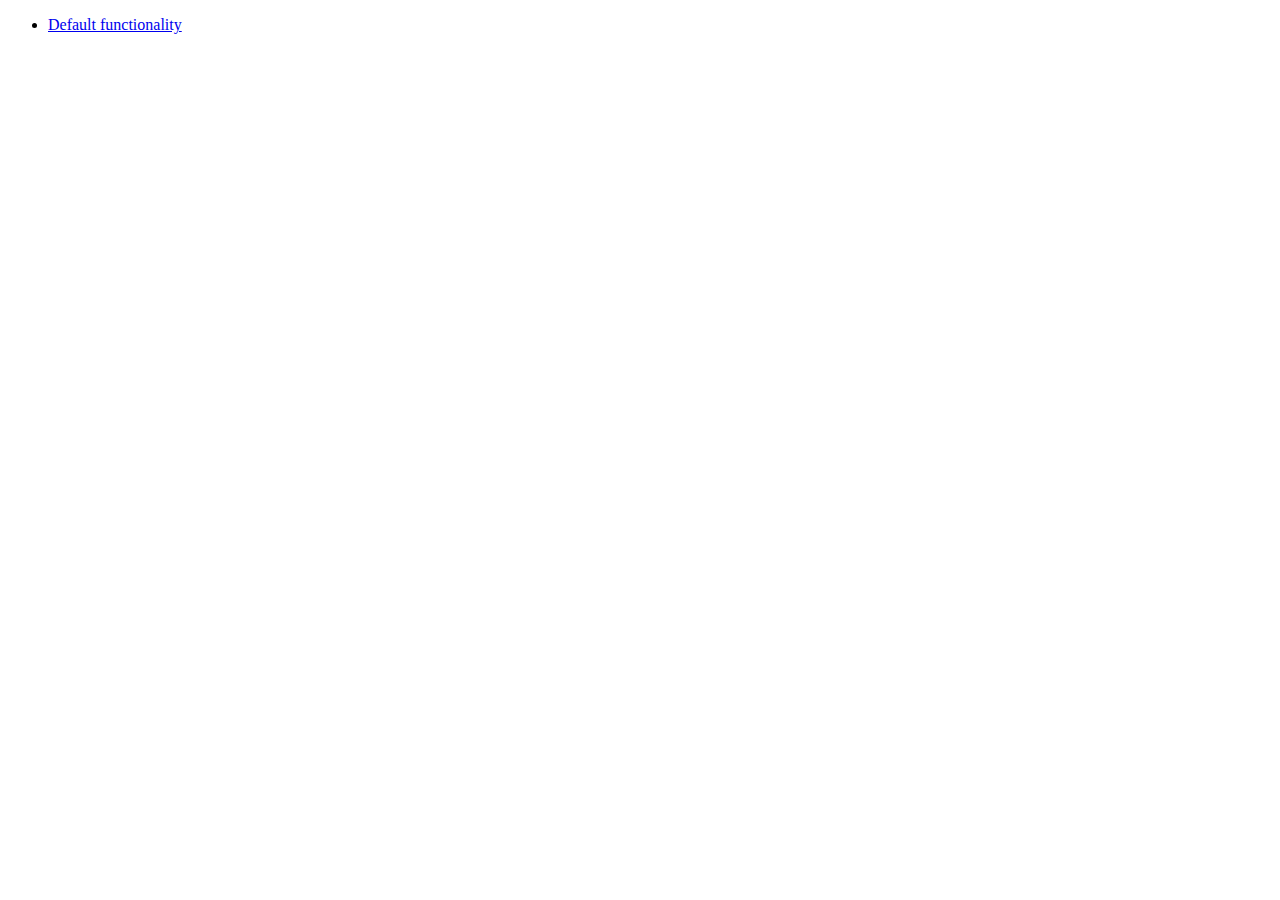
<file: jquery-ui-1.10.3.custom/development-bundle/demos/addClass/index.html>
<!doctype html>
<html lang="en">
<head>
	<meta charset="utf-8">
	<title>jQuery UI Effects Demos</title>
</head>
<body>

<ul>
	<li><a href="default.html">Default functionality</a></li>
</ul>

</body>
</html>
</file>
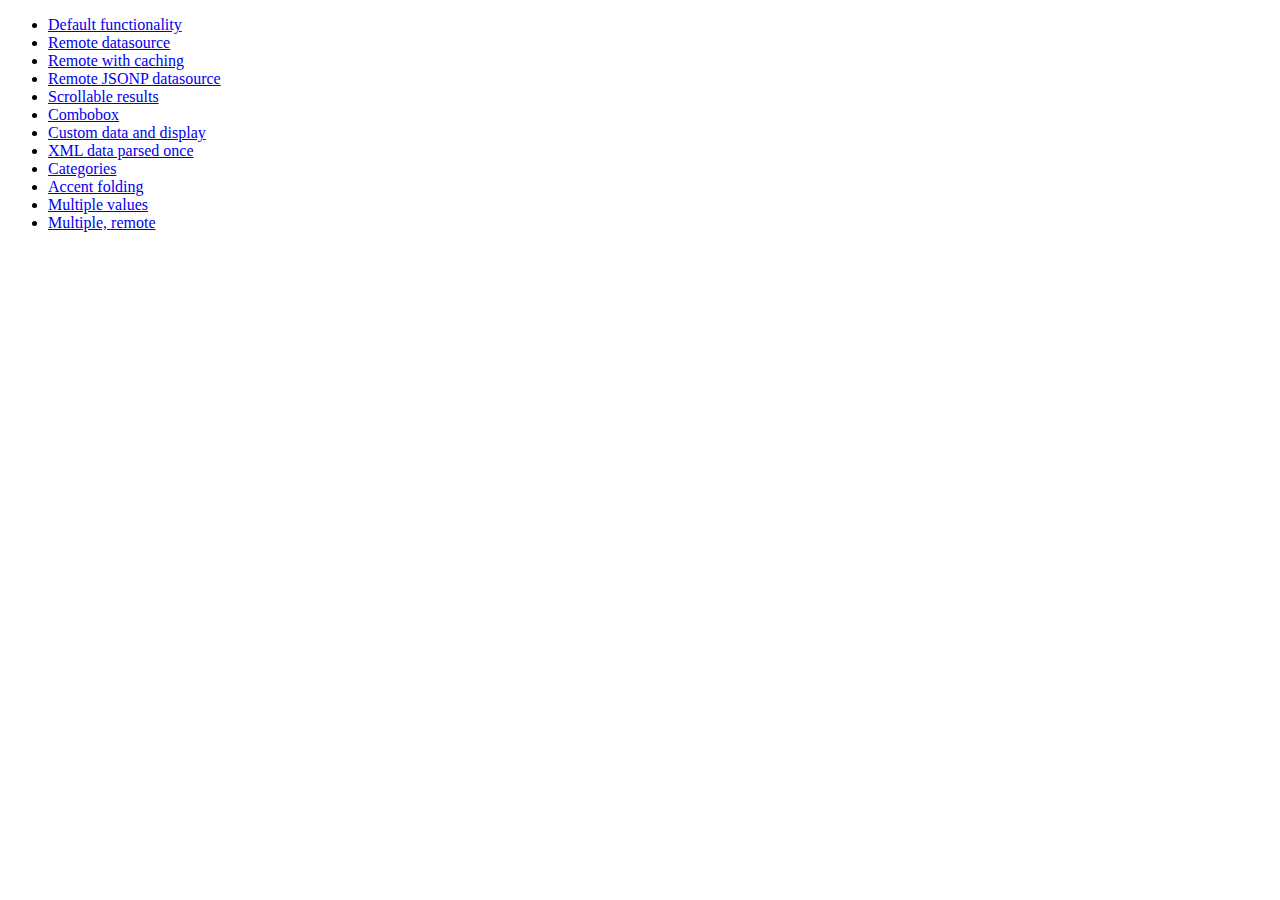
<file: jquery-ui-1.10.3.custom/development-bundle/demos/autocomplete/index.html>
<!doctype html>
<html lang="en">
<head>
	<meta charset="utf-8">
	<title>jQuery UI Autocomplete Demos</title>
</head>
<body>

<ul>
	<li><a href="default.html">Default functionality</a></li>
	<li><a href="remote.html">Remote datasource</a></li>
	<li><a href="remote-with-cache.html">Remote with caching</a></li>
	<li><a href="remote-jsonp.html">Remote JSONP datasource</a></li>
	<li><a href="maxheight.html">Scrollable results</a></li>
	<li><a href="combobox.html">Combobox</a></li>
	<li><a href="custom-data.html">Custom data and display</a></li>
	<li><a href="xml.html">XML data parsed once</a></li>
	<li><a href="categories.html">Categories</a></li>
	<li><a href="folding.html">Accent folding</a></li>
	<li><a href="multiple.html">Multiple values</a></li>
	<li><a href="multiple-remote.html">Multiple, remote</a></li>
</ul>

</body>
</html>
</file>
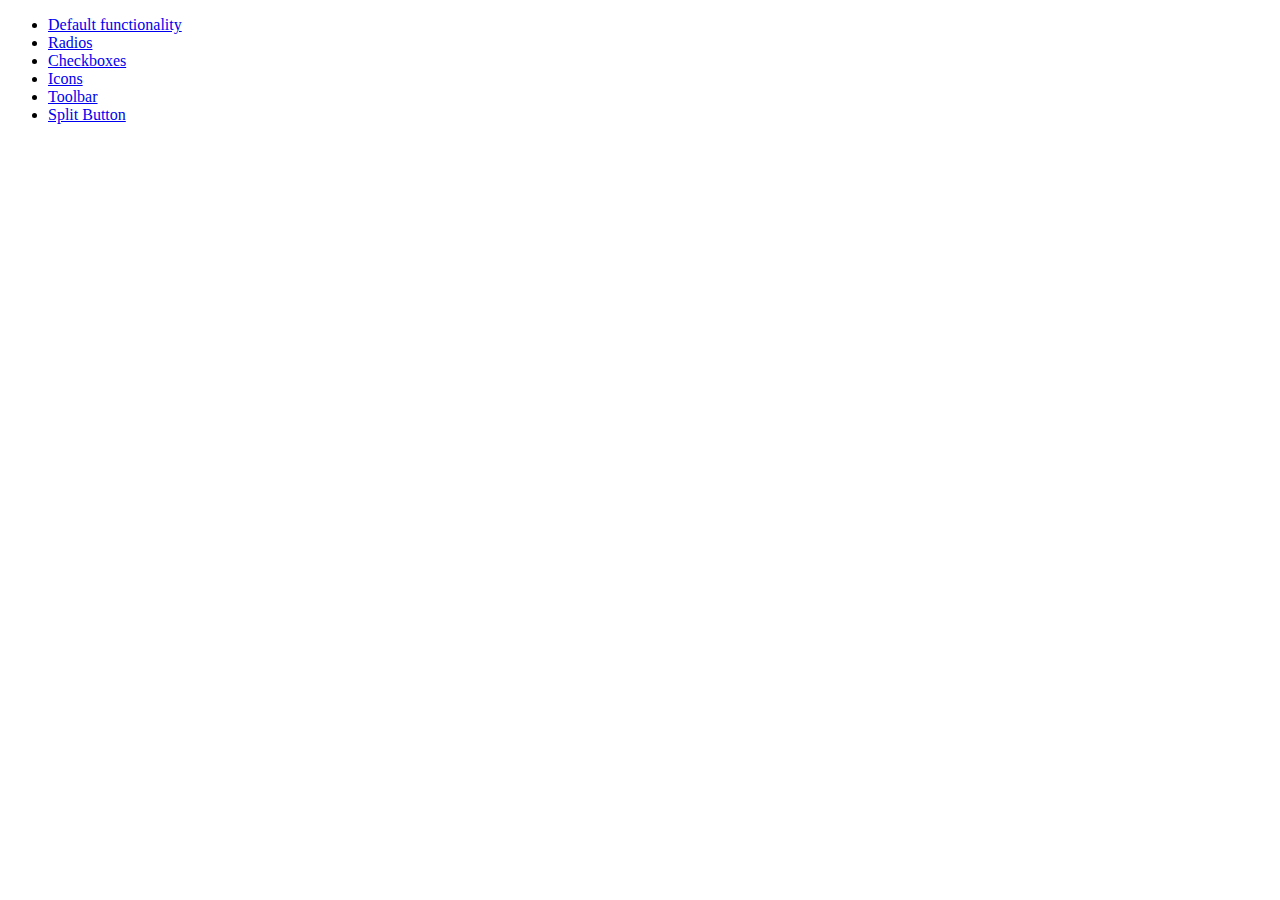
<file: jquery-ui-1.10.3.custom/development-bundle/demos/button/index.html>
<!doctype html>
<html lang="en">
<head>
	<meta charset="utf-8">
	<title>jQuery UI Button Demos</title>
</head>
<body>

<ul>
	<li><a href="default.html">Default functionality</a></li>
	<li><a href="radio.html">Radios</a></li>
	<li><a href="checkbox.html">Checkboxes</a></li>
	<li><a href="icons.html">Icons</a></li>
	<li><a href="toolbar.html">Toolbar</a></li>
	<li><a href="splitbutton.html">Split Button</a></li>
</ul>

</body>
</html>
</file>
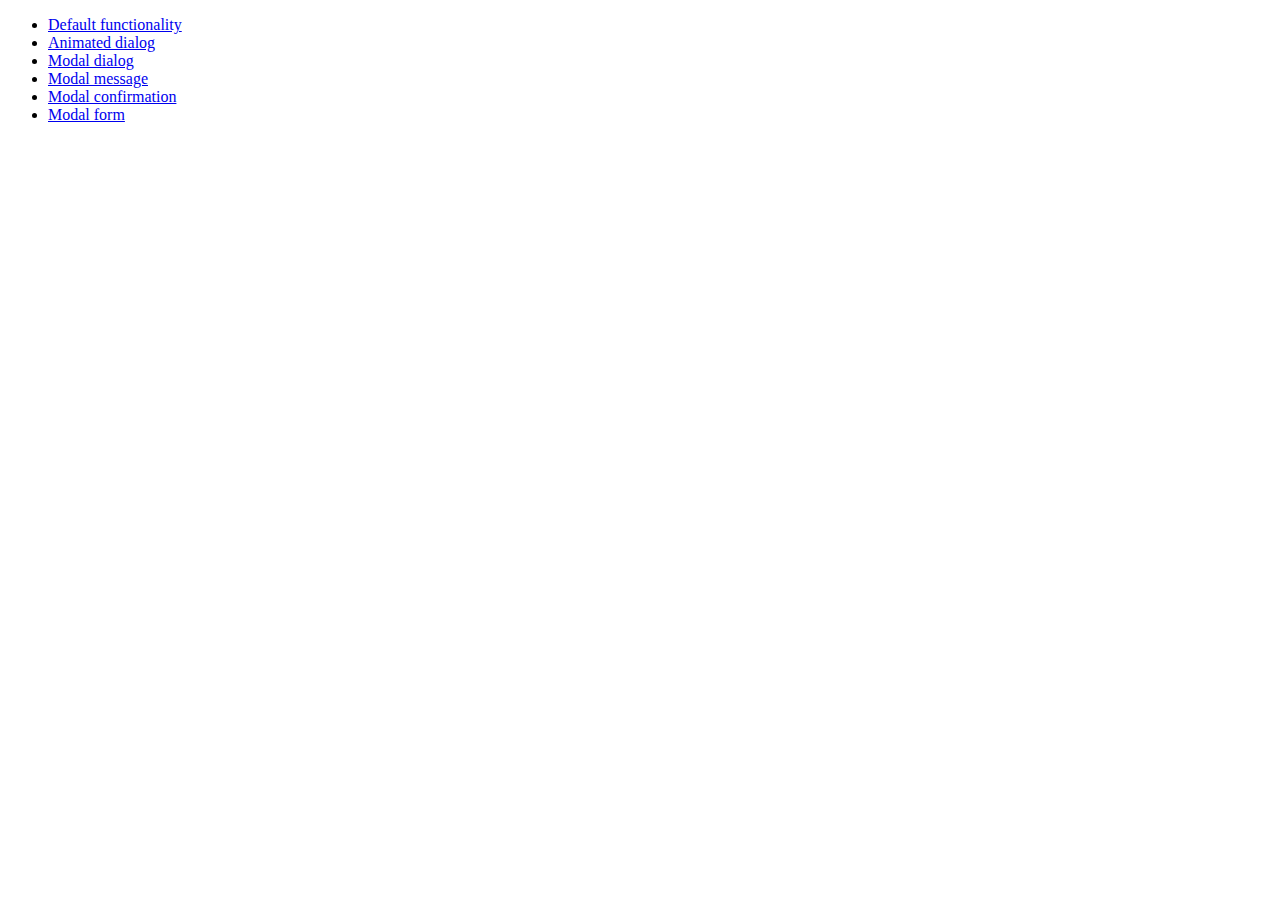
<file: jquery-ui-1.10.3.custom/development-bundle/demos/dialog/index.html>
<!doctype html>
<html lang="en">
<head>
	<meta charset="utf-8">
	<title>jQuery UI Dialog Demos</title>
</head>
<body>

<ul>
	<li><a href="default.html">Default functionality</a></li>
	<li><a href="animated.html">Animated dialog</a></li>
	<li><a href="modal.html">Modal dialog</a></li>
	<li><a href="modal-message.html">Modal message</a></li>
	<li><a href="modal-confirmation.html">Modal confirmation</a></li>
	<li><a href="modal-form.html">Modal form</a></li>
</ul>

</body>
</html>
</file>
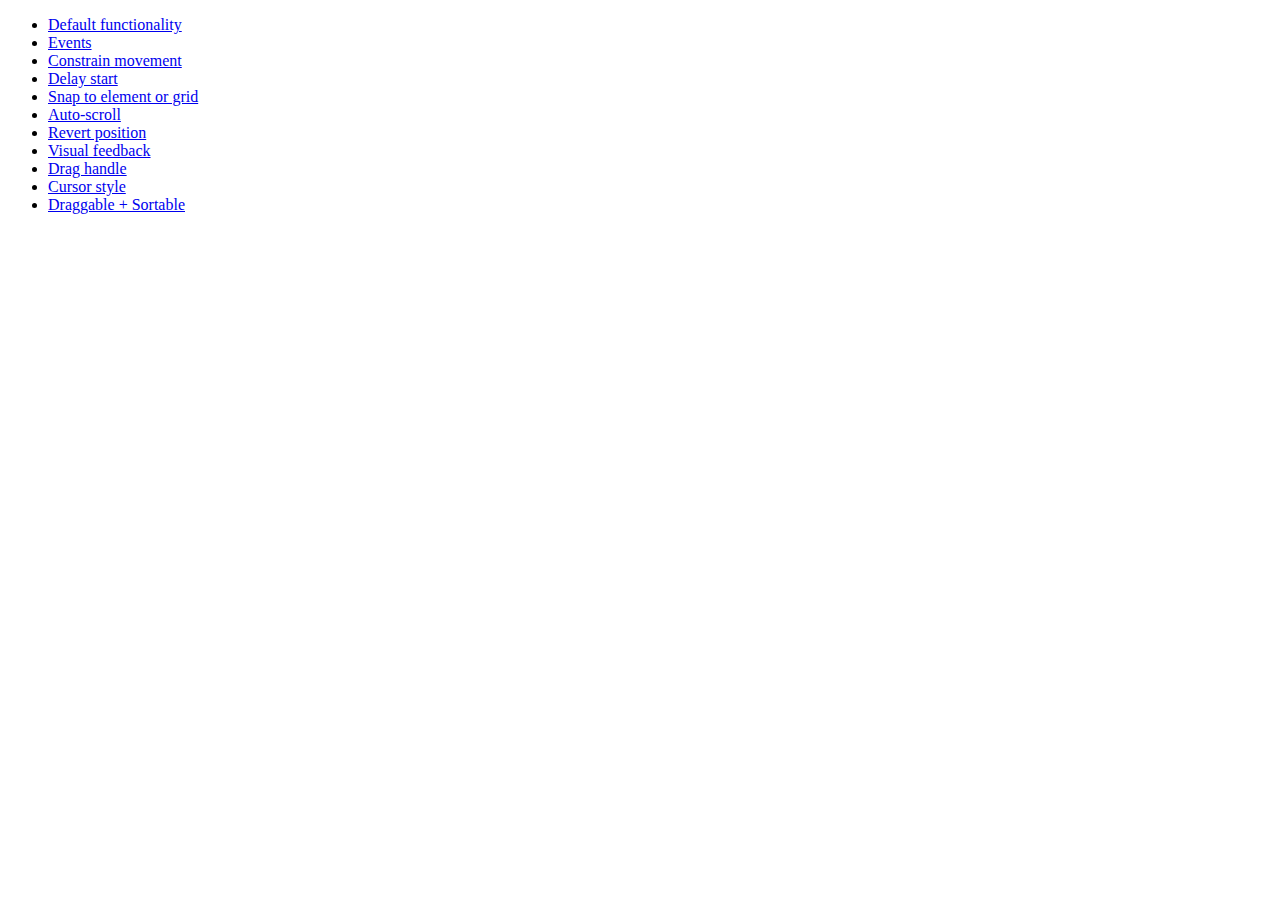
<file: jquery-ui-1.10.3.custom/development-bundle/demos/draggable/index.html>
<!doctype html>
<html lang="en">
<head>
	<meta charset="utf-8">
	<title>jQuery UI Draggable Demos</title>
</head>
<body>

<ul>
	<li><a href="default.html">Default functionality</a></li>
	<li><a href="events.html">Events</a></li>
	<li><a href="constrain-movement.html">Constrain movement</a></li>
	<li><a href="delay-start.html">Delay start</a></li>
	<li><a href="snap-to.html">Snap to element or grid</a></li>
	<li><a href="scroll.html">Auto-scroll</a></li>
	<li><a href="revert.html">Revert position</a></li>
	<li><a href="visual-feedback.html">Visual feedback</a></li>
	<li><a href="handle.html">Drag handle</a></li>
	<li><a href="cursor-style.html">Cursor style</a></li>
	<li><a href="sortable.html">Draggable + Sortable</a></li>
</ul>

</body>
</html>
</file>
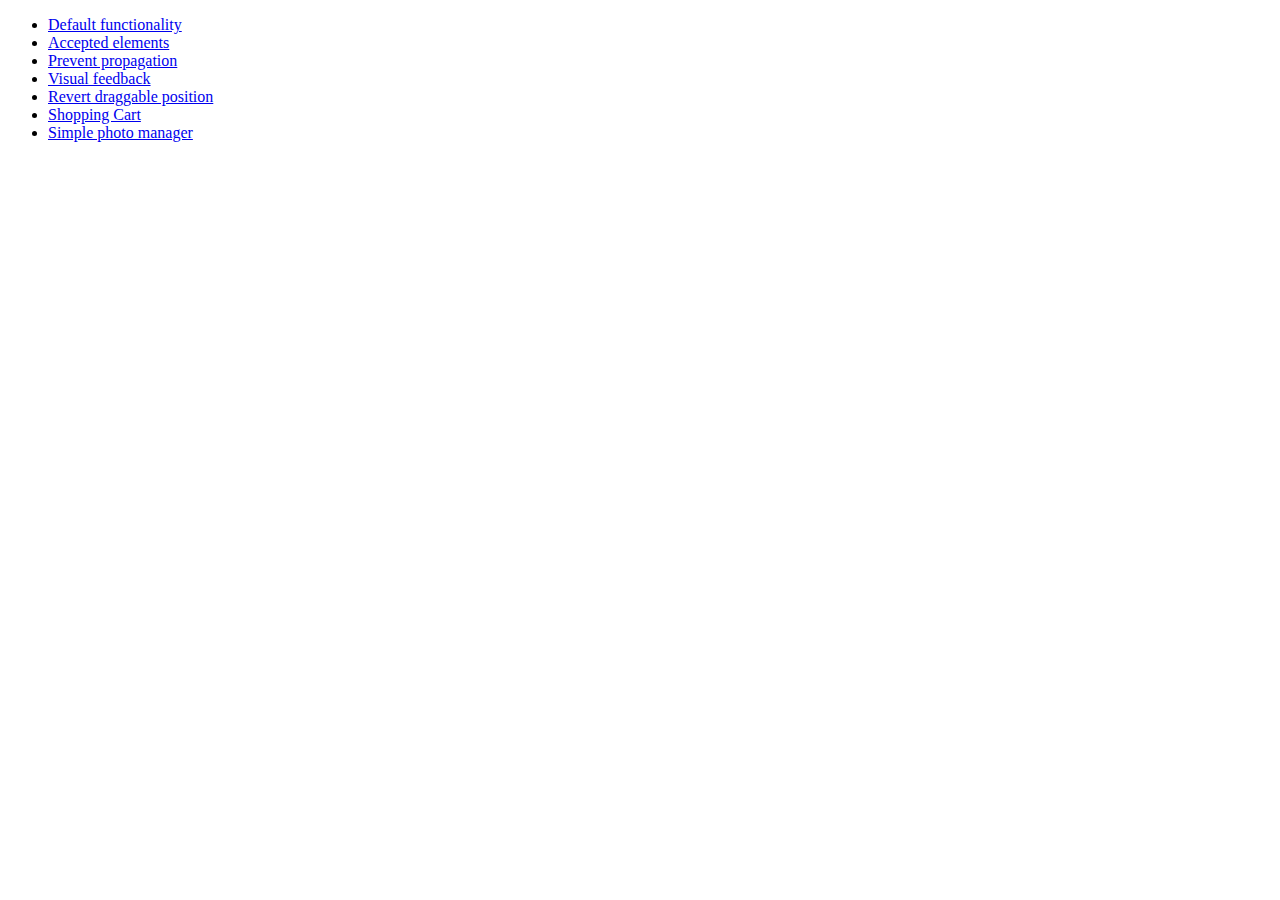
<file: jquery-ui-1.10.3.custom/development-bundle/demos/droppable/index.html>
<!doctype html>
<html lang="en">
<head>
	<meta charset="utf-8">
	<title>jQuery UI Droppable Demos</title>
</head>
<body>

<ul>
	<li><a href="default.html">Default functionality</a></li>
	<li><a href="accepted-elements.html">Accepted elements</a></li>
	<li><a href="propagation.html">Prevent propagation</a></li>
	<li><a href="visual-feedback.html">Visual feedback</a></li>
	<li><a href="revert.html">Revert draggable position</a></li>
	<li><a href="shopping-cart.html">Shopping Cart</a></li>
	<li><a href="photo-manager.html">Simple photo manager</a></li>
</ul>

</body>
</html>
</file>
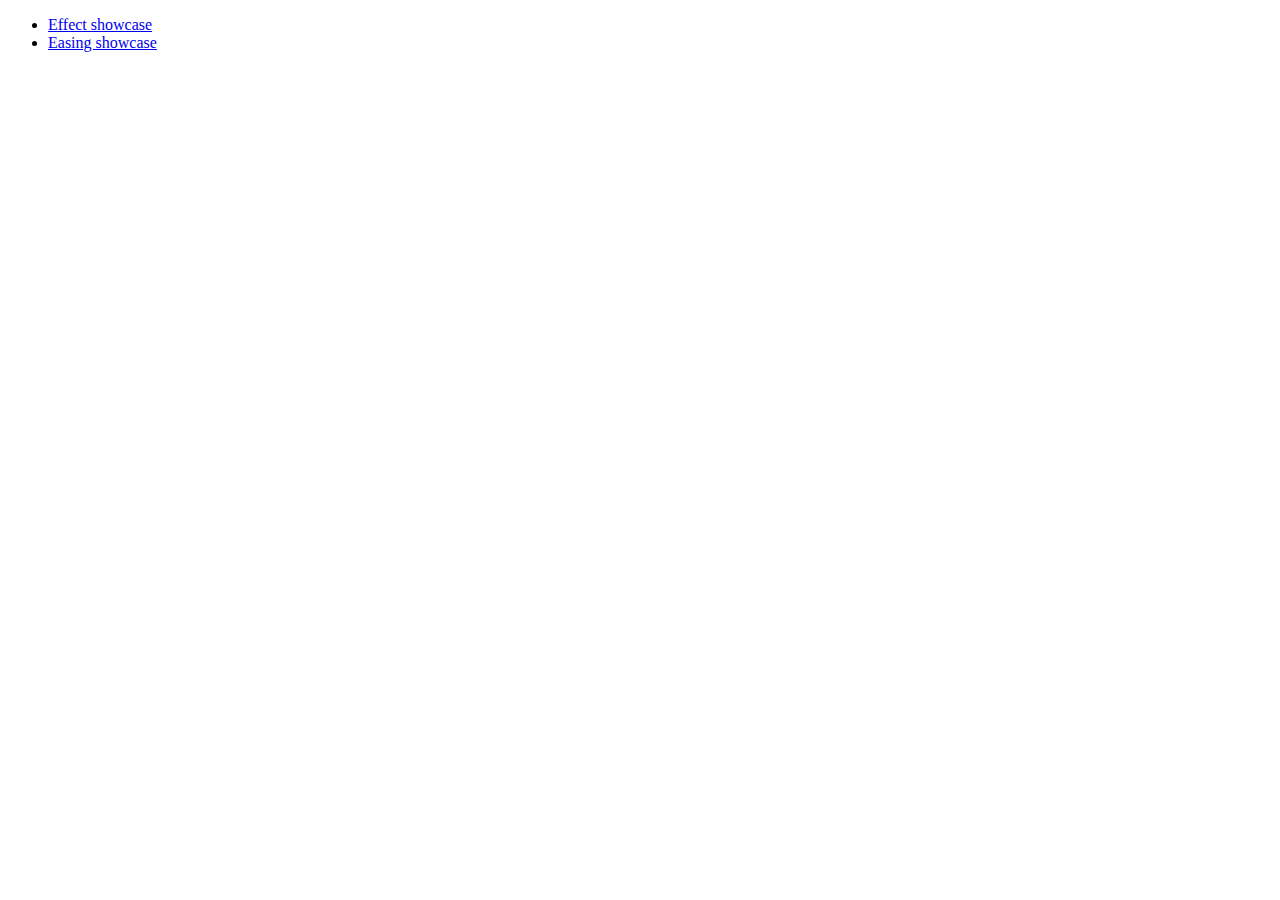
<file: jquery-ui-1.10.3.custom/development-bundle/demos/effect/index.html>
<!doctype html>
<html lang="en">
<head>
	<meta charset="utf-8">
	<title>jQuery UI Effects Demos</title>
</head>
<body>

<ul>
	<li><a href="default.html">Effect showcase</a></li>
	<li><a href="easing.html">Easing showcase</a></li>
</ul>

</body>
</html>
</file>
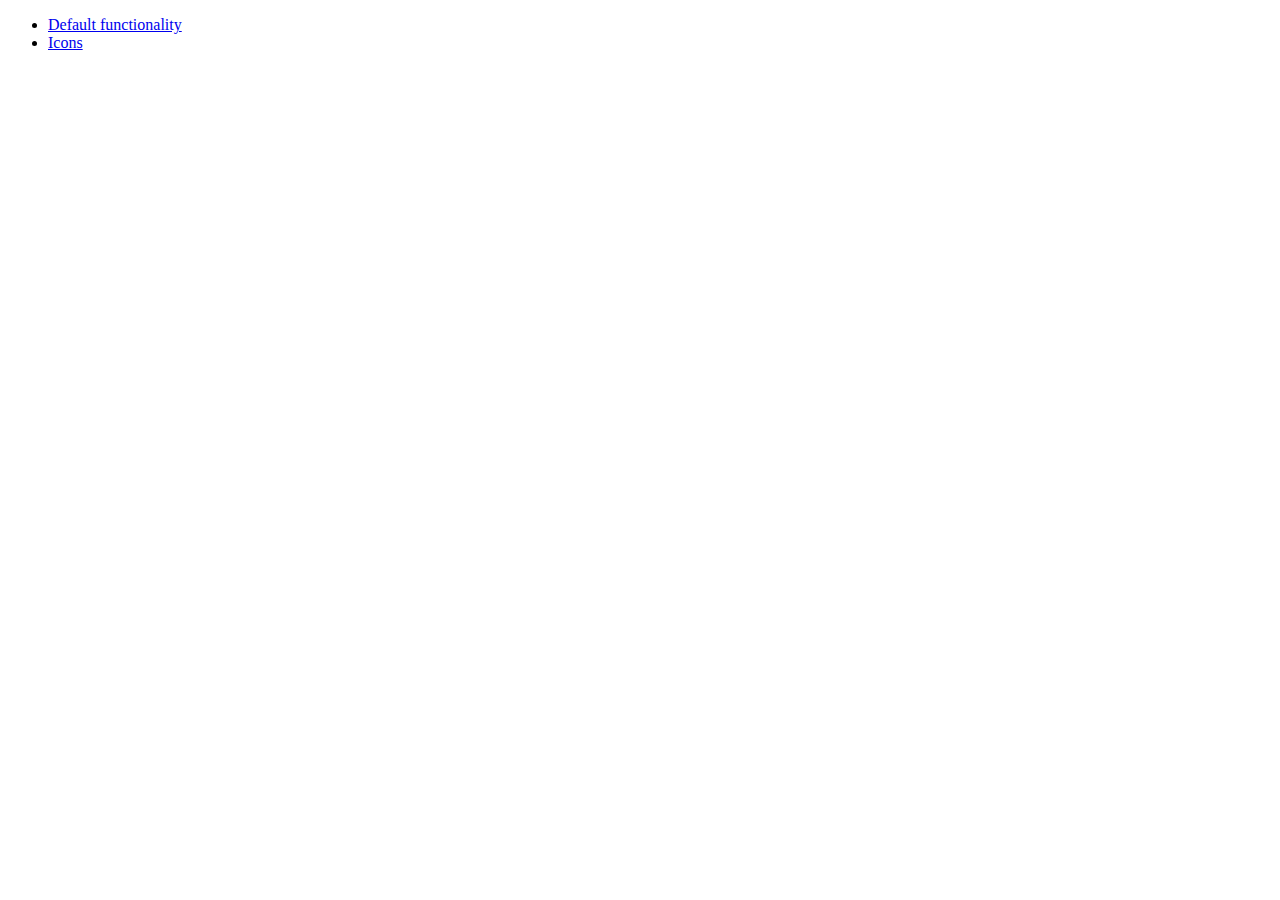
<file: jquery-ui-1.10.3.custom/development-bundle/demos/menu/index.html>
<!doctype html>
<html lang="en">
<head>
	<meta charset="utf-8">
	<title>jQuery UI Menu Demos</title>
</head>
<body>

<ul>
	<li><a href="default.html">Default functionality</a></li>
	<li><a href="icons.html">Icons</a></li>
</ul>

</body>
</html>
</file>
